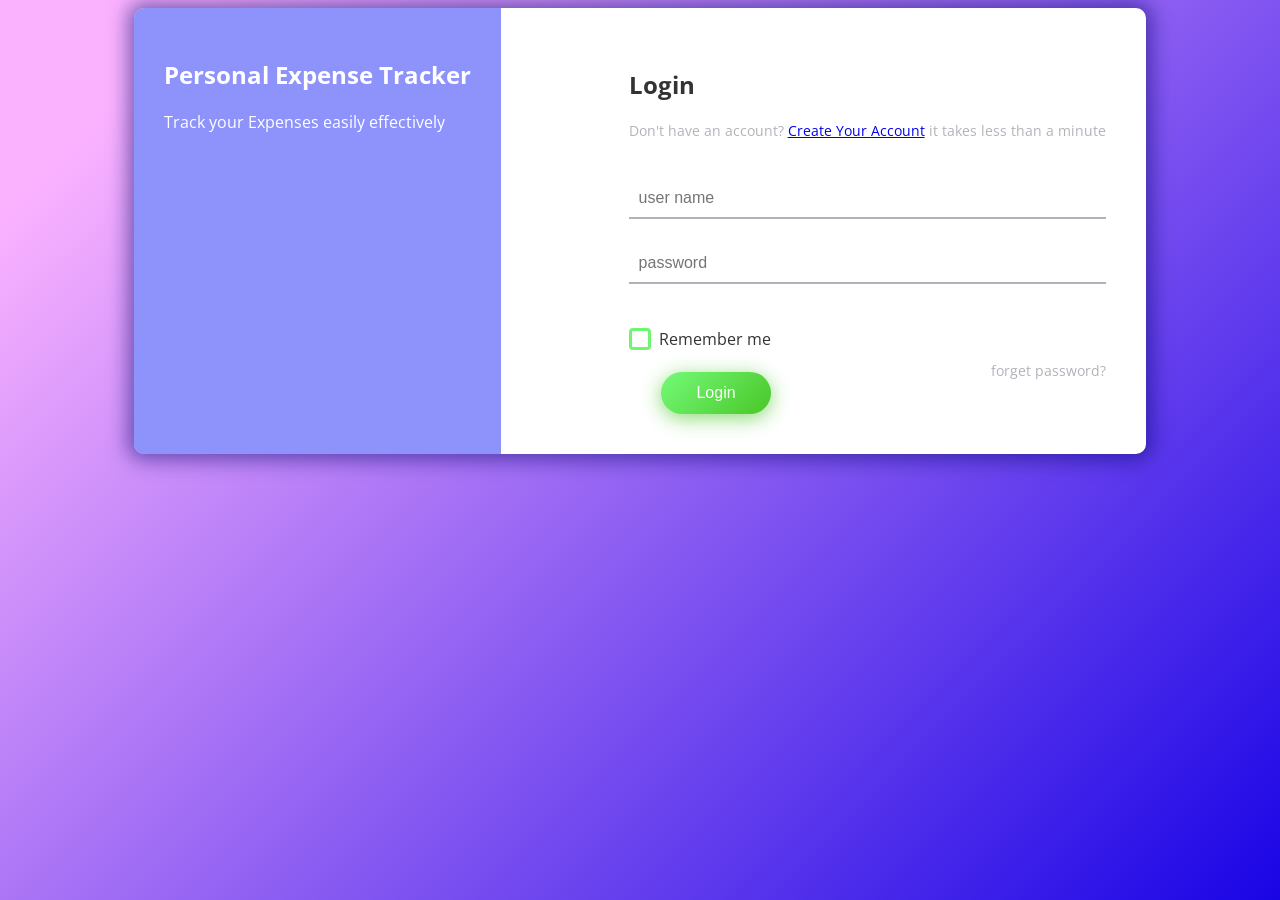
<file: FINAL DELIVERABLES PET/templates/login.html>
<!DOCTYPE html>
<html lang="en" >
<head>
  <meta charset="UTF-8">
  <title>Login Page in HTML with CSS Code Example</title>
  <link href="https://fonts.googleapis.com/css?family=Open+Sans" rel="stylesheet">


<link href="https://maxcdn.bootstrapcdn.com/font-awesome/4.7.0/css/font-awesome.min.css" rel="stylesheet" integrity="sha384-wvfXpqpZZVQGK6TAh5PVlGOfQNHSoD2xbE+QkPxCAFlNEevoEH3Sl0sibVcOQVnN" crossorigin="anonymous"><link rel="stylesheet" href="./style.css">

</head>
<body>
<!-- partial:index.partial.html -->
<div class="box-form">
	<div class="left">
		<div class="overlay">
		<h2>Personal Expense Tracker</h2>
		<p>Track your Expenses easily effectively</p>
		</div>
	</div>
	
	
		<div class="right">
		<h2>Login</h2>
		<p>Don't have an account? <a href="signup.html">Create Your Account</a> it takes less than a minute</p>
		<div class="inputs">
			<input type="text" placeholder="user name">
			<br>
			<input type="password" placeholder="password">
		</div>
			
			<br><br>
			
		<div class="remember-me--forget-password">
				<!-- Angular -->
	<label>
		<input type="checkbox" name="item" checked/>
		<span class="text-checkbox">Remember me</span>
    <br><br>
		<button>Login</button>
	</label>
			<p>forget password?</p>
		</div>
			
			
	</div>
	
</div>
<!-- partial -->
  
</body>
</html>
</file>
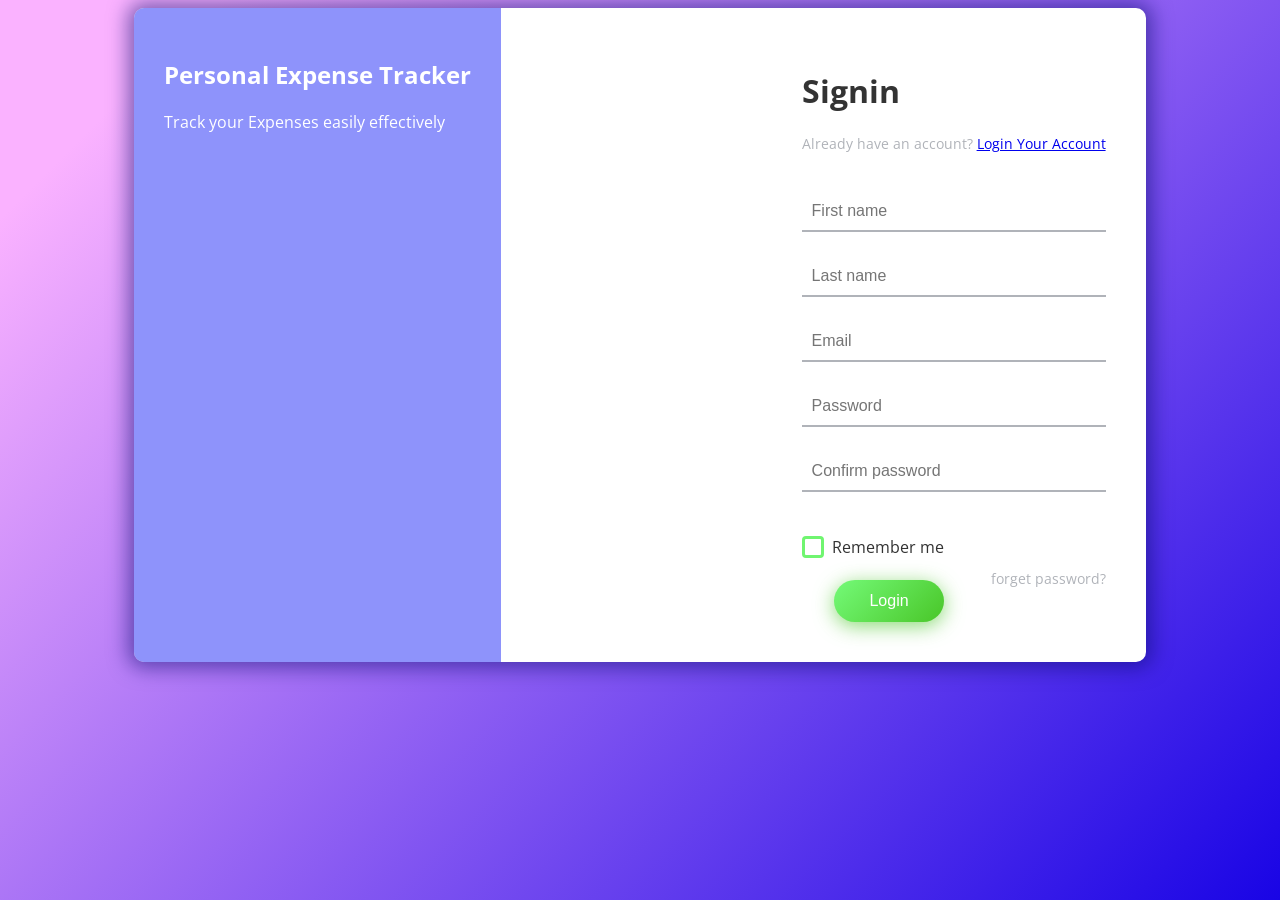
<file: FINAL DELIVERABLES PET/templates/signup.html>
<!DOCTYPE html>
<html lang="en" >
<head>
  <meta charset="UTF-8">
  <title>Login Page in HTML with CSS Code Example</title>
  <link href="https://fonts.googleapis.com/css?family=Open+Sans" rel="stylesheet">


<link href="https://maxcdn.bootstrapcdn.com/font-awesome/4.7.0/css/font-awesome.min.css" rel="stylesheet" integrity="sha384-wvfXpqpZZVQGK6TAh5PVlGOfQNHSoD2xbE+QkPxCAFlNEevoEH3Sl0sibVcOQVnN" crossorigin="anonymous"><link rel="stylesheet" href="./style.css">

</head>
<body>
<!-- partial:index.partial.html -->
<div class="box-form">
	<div class="left">
		<div class="overlay">
		<h2>Personal Expense Tracker</h2>
		<p>Track your Expenses easily effectively</p>
		</div>
	</div>
	
	
		<div class="right">
		<h1>Signin</h1>
		<u1><p>Already have an account? <a href="login.html">Login Your Account</a></p></u1>

			<div class="inputs">
			<input type="text" placeholder="First name">
			<br>
			<input type="text" placeholder="Last name">
			<br>
			<input type="text" placeholder="Email">
			<br>
			<input type="text" placeholder="Password">
			<br>
			<input type="password" placeholder="Confirm password">
		</div>
			
			<br><br>
			
		<div class="remember-me--forget-password">
				<!-- Angular -->
	<label>
		<input type="checkbox" name="item" checked/>
		<span class="text-checkbox">Remember me</span>
    <br><br>
		<button>Login</button>
	</label>
			<p>forget password?</p>
		</div>
		</div>	
			
	
	
</div>
<!-- partial -->
  
</body>
</html>
</file>
<file: FINAL DELIVERABLES PET/templates/style.css>
body {
  background-image: linear-gradient(135deg, #FAB2FF 10%, #1904E5 100%);
  background-size: cover;
  background-repeat: no-repeat;
  background-attachment: fixed;
  font-family: "Open Sans", sans-serif;
  color: #333333;
}

.box-form {
  margin: 0 auto;
  width: 80%;
  background: #FFFFFF;
  border-radius: 10px;
  overflow: hidden;
  display: flex;
  flex: 1 1 100%;
  align-items: stretch;
  justify-content: space-between;
  box-shadow: 0 0 20px 6px #090b6f85;
}
@media (max-width: 980px) {
  .box-form {
    flex-flow: wrap;
    text-align: center;
    align-content: center;
    align-items: center;
  }
}
.box-form div {
  height: auto;
}
.box-form .left {
  color: #FFFFFF;
  background-size: cover;
  background-repeat: no-repeat;
  background-image: url("https://i.pinimg.com/736x/5d/73/ea/5d73eaabb25e3805de1f8cdea7df4a42--tumblr-backgrounds-iphone-phone-wallpapers-iphone-wallaper-tumblr.jpg");
  overflow: hidden;
}
.box-form .left .overlay {
  padding: 30px;
  width: 100%;
  height: 100%;
  background: #5961f9ad;
  overflow: hidden;
  box-sizing: border-box;
}
.box-form .left .overlay h1 {
  font-size: 10vmax;
  line-height: 1;
  font-weight: 900;
  margin-top: 40px;
  margin-bottom: 20px;
}
.box-form .left .overlay span p {
  margin-top: 30px;
  font-weight: 900;
}
.box-form .left .overlay span a {
  background: #3b5998;
  color: #FFFFFF;
  margin-top: 10px;
  padding: 14px 50px;
  border-radius: 100px;
  display: inline-block;
  box-shadow: 0 3px 6px 1px #042d4657;
}
.box-form .left .overlay span a:last-child {
  background: #1dcaff;
  margin-left: 30px;
}
.box-form .right {
  padding: 40px;
  overflow: hidden;
}
@media (max-width: 980px) {
  .box-form .right {
    width: 100%;
  }
}
.box-form .right h5 {
  font-size: 6vmax;
  line-height: 0;
}
.box-form .right p {
  font-size: 14px;
  color: #B0B3B9;
}
.box-form .right .inputs {
  overflow: hidden;
}
.box-form .right input {
  width: 100%;
  padding: 10px;
  margin-top: 25px;
  font-size: 16px;
  border: none;
  outline: none;
  border-bottom: 2px solid #B0B3B9;
}
.box-form .right .remember-me--forget-password {
  display: flex;
  justify-content: space-between;
  align-items: center;
}
.box-form .right .remember-me--forget-password input {
  margin: 0;
  margin-right: 7px;
  width: auto;
}
.box-form .right button {
  float: right;
  color: #fff;
  font-size: 16px;
  padding: 12px 35px;
  border-radius: 50px;
  display: inline-block;
  border: 0;
  outline: 0;
  box-shadow: 0px 4px 20px 0px #49c628a6;
  background-image: linear-gradient(135deg, #70F570 10%, #49C628 100%);
}

label {
  display: block;
  position: relative;
  margin-left: 30px;
}

label::before {
  content: ' \f00c';
  position: absolute;
  font-family: FontAwesome;
  background: transparent;
  border: 3px solid #70F570;
  border-radius: 4px;
  color: transparent;
  left: -30px;
  transition: all 0.2s linear;
}

label:hover::before {
  font-family: FontAwesome;
  content: ' \f00c';
  color: #fff;
  cursor: pointer;
  background: #70F570;
}

label:hover::before .text-checkbox {
  background: #70F570;
}

label span.text-checkbox {
  display: inline-block;
  height: auto;
  position: relative;
  cursor: pointer;
  transition: all 0.2s linear;
}

label input[type="checkbox"] {
  display: none;
}
</file>
